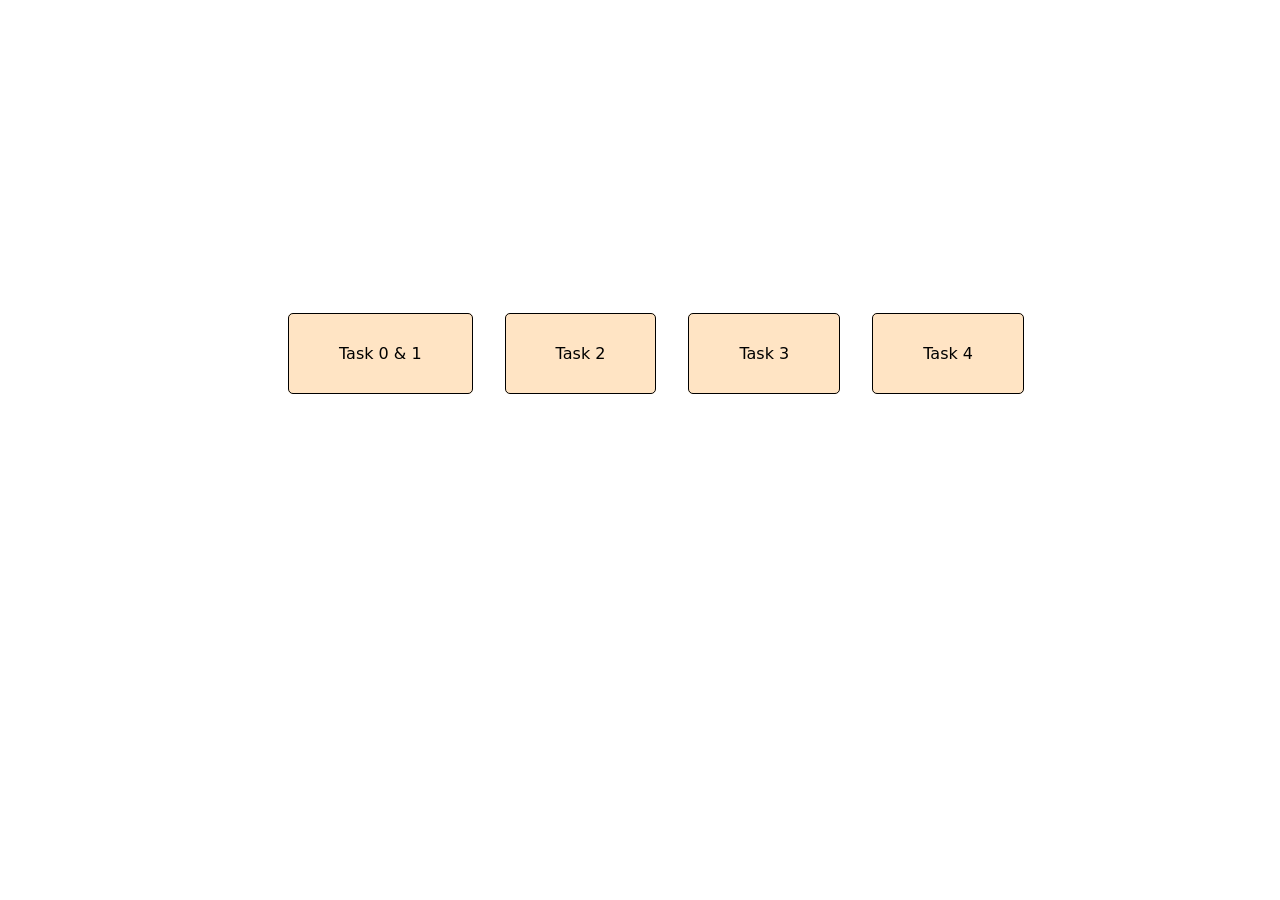
<file: index.html>
<!DOCTYPE html>
<html lang="en">
<head>
    <meta charset="UTF-8">
    <meta name="viewport" content="width=device-width, initial-scale=1.0">
    <link href="https://cdn.jsdelivr.net/npm/bootstrap@5.3.2/dist/css/bootstrap.min.css" rel="stylesheet">
    <link rel="stylesheet" href="style.css">
    <title>Assignment 4</title>
</head>
<body class="p-3">
    <ul>
        <li><a href="task1.html">Task 0 & 1</a></li>
        <li><a href="task2.html">Task 2</a></li>
        <li><a href="task3.html">Task 3</a></li>
        <li><a href="task4.html">Task 4</a></li>
    </ul>
</body>
</html>
</file>
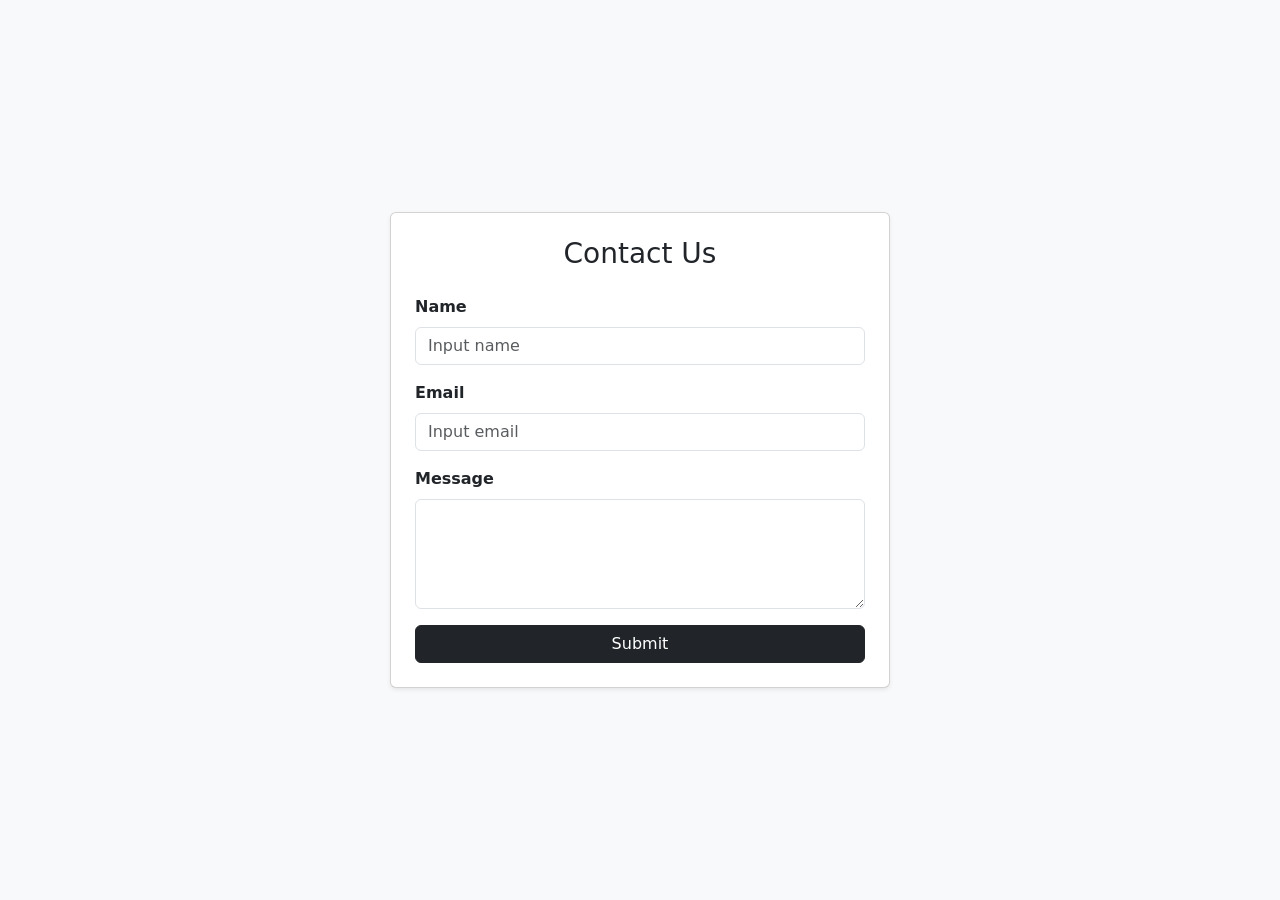
<file: task1.html>
<!DOCTYPE html>
<html lang="en">
<head>
    <meta charset="UTF-8">
    <meta name="viewport" content="width=device-width, initial-scale=1.0">
    <link href="https://cdn.jsdelivr.net/npm/bootstrap@5.3.2/dist/css/bootstrap.min.css" rel="stylesheet">
    <link rel="stylesheet" href="style.css">
    <title>Task 0 & 1</title>
</head>
<body class="d-flex justify-content-center align-items-center vh-100 bg-light">
    <div class="card p-4 shadow-sm" style="width: 100%; max-width: 500px;">
        <h3 class="text-center mb-4">Contact Us</h3>
        <form>
            <div class="mb-3">
                <label for="username" class="form-label fw-bold" >Name</label>
                <input type="text" placeholder="Input name" class="form-control" name="username" id="username" required>
            </div>
            <div class="mb-3">
                <label for="email" class="form-label fw-bold">Email</label>
                <input type="email" placeholder="Input email" class="form-control" name="email" id="email" required>
            </div>
            <div class="mb-3">
                <label for="msg" class="form-label fw-bold">Message</label>
                <textarea name="message" id="msg" class="form-control" rows="4" maxlength="200" required></textarea>
            </div>
            <button type="submit" class="btn btn-dark w-100">Submit</button>
        </form>
    </div>
</body>
</html>
</file>
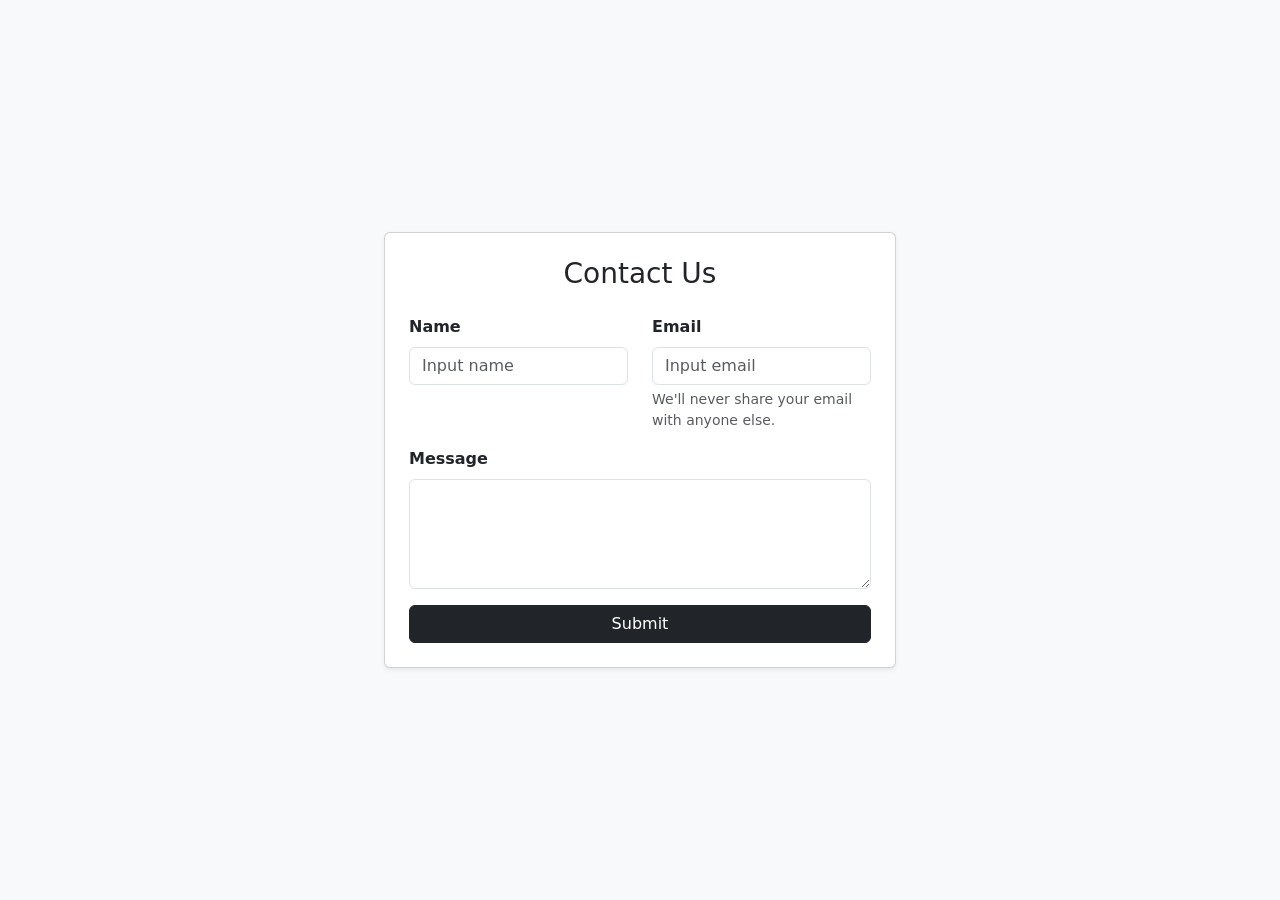
<file: task2.html>
<!DOCTYPE html>
<html lang="en">
<head>
    <meta charset="UTF-8">
    <meta name="viewport" content="width=device-width, initial-scale=1.0">
    <link href="https://cdn.jsdelivr.net/npm/bootstrap@5.3.2/dist/css/bootstrap.min.css" rel="stylesheet">
    <link rel="stylesheet" href="style.css">
    <title>Task 2</title>
</head>
<body class="d-flex justify-content-center align-items-center min-vh-100 bg-light py-5">
    <div class="card p-4 shadow-sm" style="width: 100%; max-width: 40%;">
        <h3 class="text-center mb-4">Contact Us</h3>
        <form>
            <div class="row">
                <div class="mb-3 col-md-6">
                    <label for="username" class="form-label fw-bold" >Name</label>
                    <input type="text" placeholder="Input name" class="form-control" name="username" id="username" required>
                </div>
                <div class="mb-3 col-md-6">
                    <label for="email" class="form-label fw-bold">Email</label>
                    <input type="email" placeholder="Input email" class="form-control" name="email" id="email" aria-describedby="emailHelp" required >
                    <div id="emailHelp" class="form-text">We'll never share your email with anyone else.</div>
                </div>
            </div>
            <div class="mb-3">
                <label for="msg" class="form-label fw-bold">Message</label>
                <textarea name="message" id="msg" class="form-control" rows="4" maxlength="200" required></textarea>
            </div>
            <button type="submit" class="btn btn-dark w-100">Submit</button>
        </form>
    </div>
</body>
</html>
</file>
<file: style.css>
ul {
    display: flex;
    justify-content: center;
    list-style: none;
    gap: 2rem;
    align-items: center;
    min-height: 75vh;
}

a {
    text-decoration: none;
    color: black;
    padding: 30px 50px;
    background-color: bisque;
    border: 1px solid black;
    border-radius: 5px;
}
</file>
